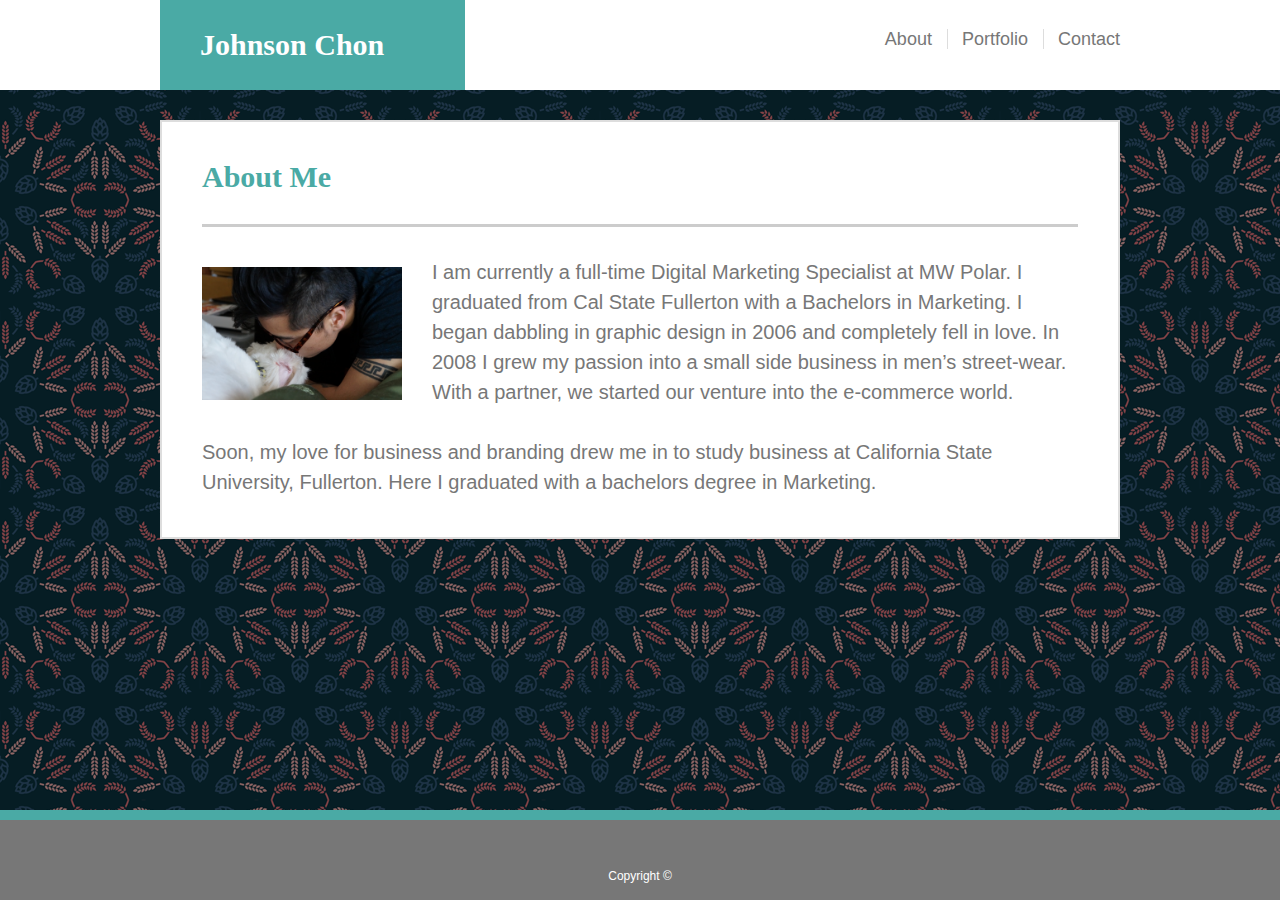
<file: index.html>
<!DOCTYPE html>
<html lang="en">
<head>
    <meta charset="UTF-8">
    <meta name="viewport" content="width=device-width, initial-scale=1.0">
    <meta http-equiv="X-UA-Compatible" content="ie=edge">
    <link rel="stylesheet" type="text/css" href="./assets/css/style.css"/>
    <link rel="stylesheet" type="text/css" href="./assets/css/reset.css"/>
    <meta name="viewport" content="width=device-width, initial-scale=1.0">
    <title>Johnson Chon</title>
</head>

<body>

    <header>
        <div class="container">
            <a href="index.html">
            <div class="logo">
            <h1>Johnson Chon</h1>
            </div>
            </a>
            
            <nav>
                <ul>
                    <li><a href="index.html">About</a></li>
                    <li><a href="portfolio.html">Portfolio</a></li>
                    <li class="non-b"><a href="contact.html">Contact</a></li>
                </ul>
            </nav>
        </div>
    </header>

    <section id="about">
        <div class="aboutbox">
            <h1>About Me</h1>
            <img src="./assets/images/main-pic.jpg" alt="johnson chon"/>

            <div class="top-p">
            <p>
            I am currently a full-time Digital Marketing Specialist at MW Polar. I graduated from Cal State Fullerton with a Bachelors in Marketing. I began dabbling in graphic design in 2006 and completely fell in love. In 2008 I grew my passion into a small side business in men’s street-wear. With a partner, we started our venture into the e-commerce world. 
            </p>
            </div>
            
            <div class="bottom-p">
            <p>
            Soon, my love for business and branding drew me in to study business at California State University, Fullerton. Here I graduated with a bachelors degree in Marketing.
            </p>
            </div>
        </div>

    </section>

    <footer>
        <div class="wrapper">
        <p>Copyright &copy;</p>
        </div>
    </footer>
    
    
</body>
</html>
</file>
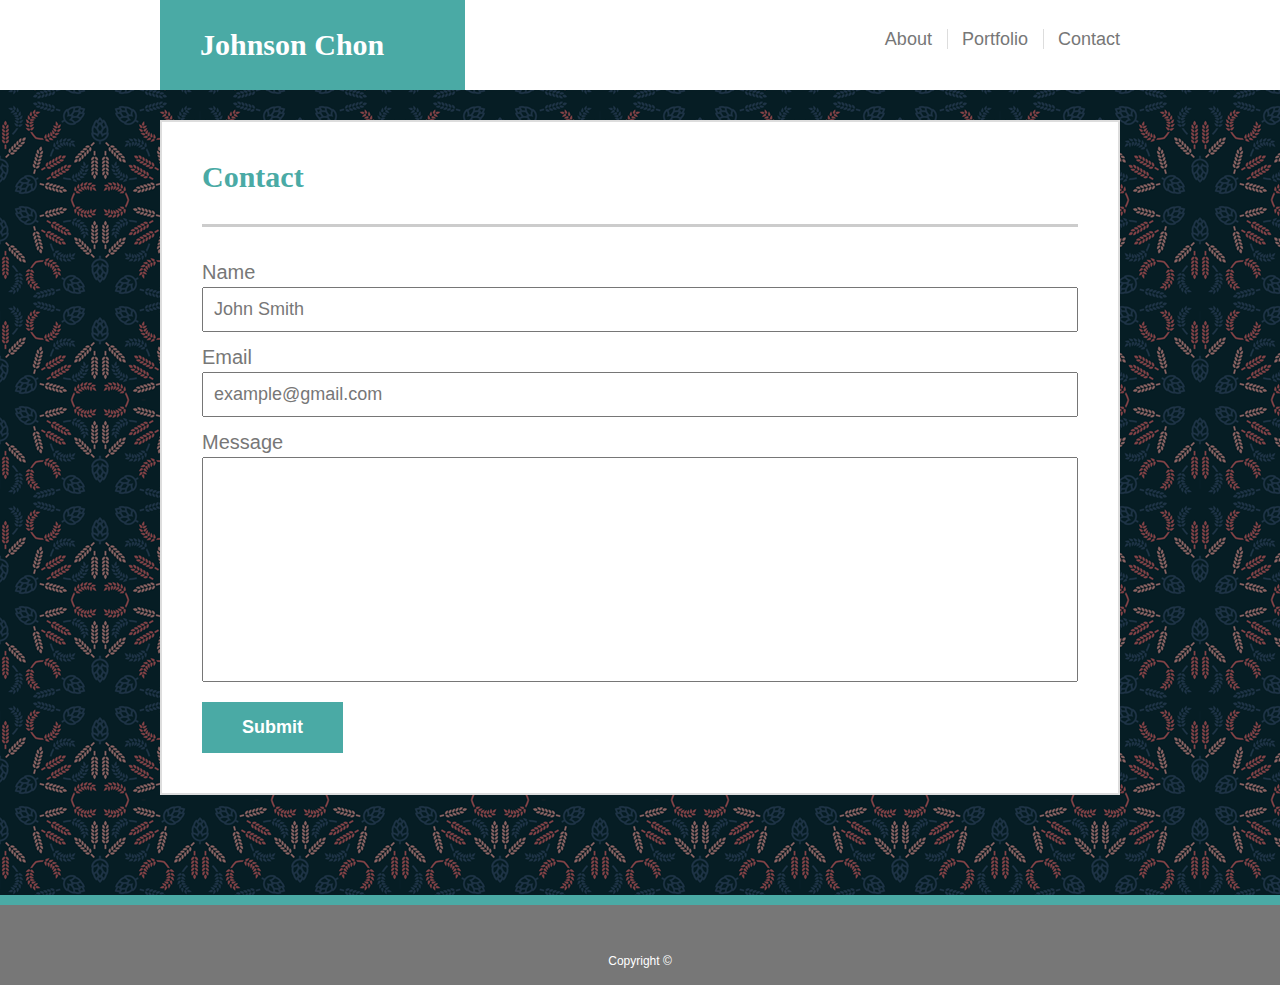
<file: contact.html>
<!DOCTYPE html>
<html lang="en">

<head>
    <meta charset="UTF-8">
    <meta name="viewport" content="width=device-width, initial-scale=1.0">
    <meta http-equiv="X-UA-Compatible" content="ie=edge">
    <link rel="stylesheet" type="text/css" href="./assets/css/style.css" />
    <link rel="stylesheet" type="text/css" href="./assets/css/reset.css" />
    <title>Johnson Chon - Portfolio</title>
</head>

<body>

    <header>
        <div class="container">

            <a href="index.html">
                <div class="logo">
                    <h1>Johnson Chon</h1>
                </div>
            </a>

            <nav>
                <ul>
                    <li><a href="index.html">About</a></li>
                    <li><a href="portfolio.html">Portfolio</a></li>
                    <li class="non-b"><a href="contact.html">Contact</a></li>
                </ul>
            </nav>
        </div>
    </header>

    <section id="about">
        <div class="email">

            <div class="name">
                <h1>Contact</h1>
                <p>Name</p>
                <input type="email" value="John Smith">
            </div>

            <div class="email-message">
                <p>Email</p>
                <input type="email" value="example@gmail.com">

                <p>Message</p>
                <div class="message">
                    <input type="email">
                </div>
            </div>

            <button type="button">Submit</button>

        </div>





    </section>


    <footer class="footer2">
        <div class="wrapper">
            <p>Copyright &copy;</p>
        </div>
    </footer>


</body>

</html>
</file>
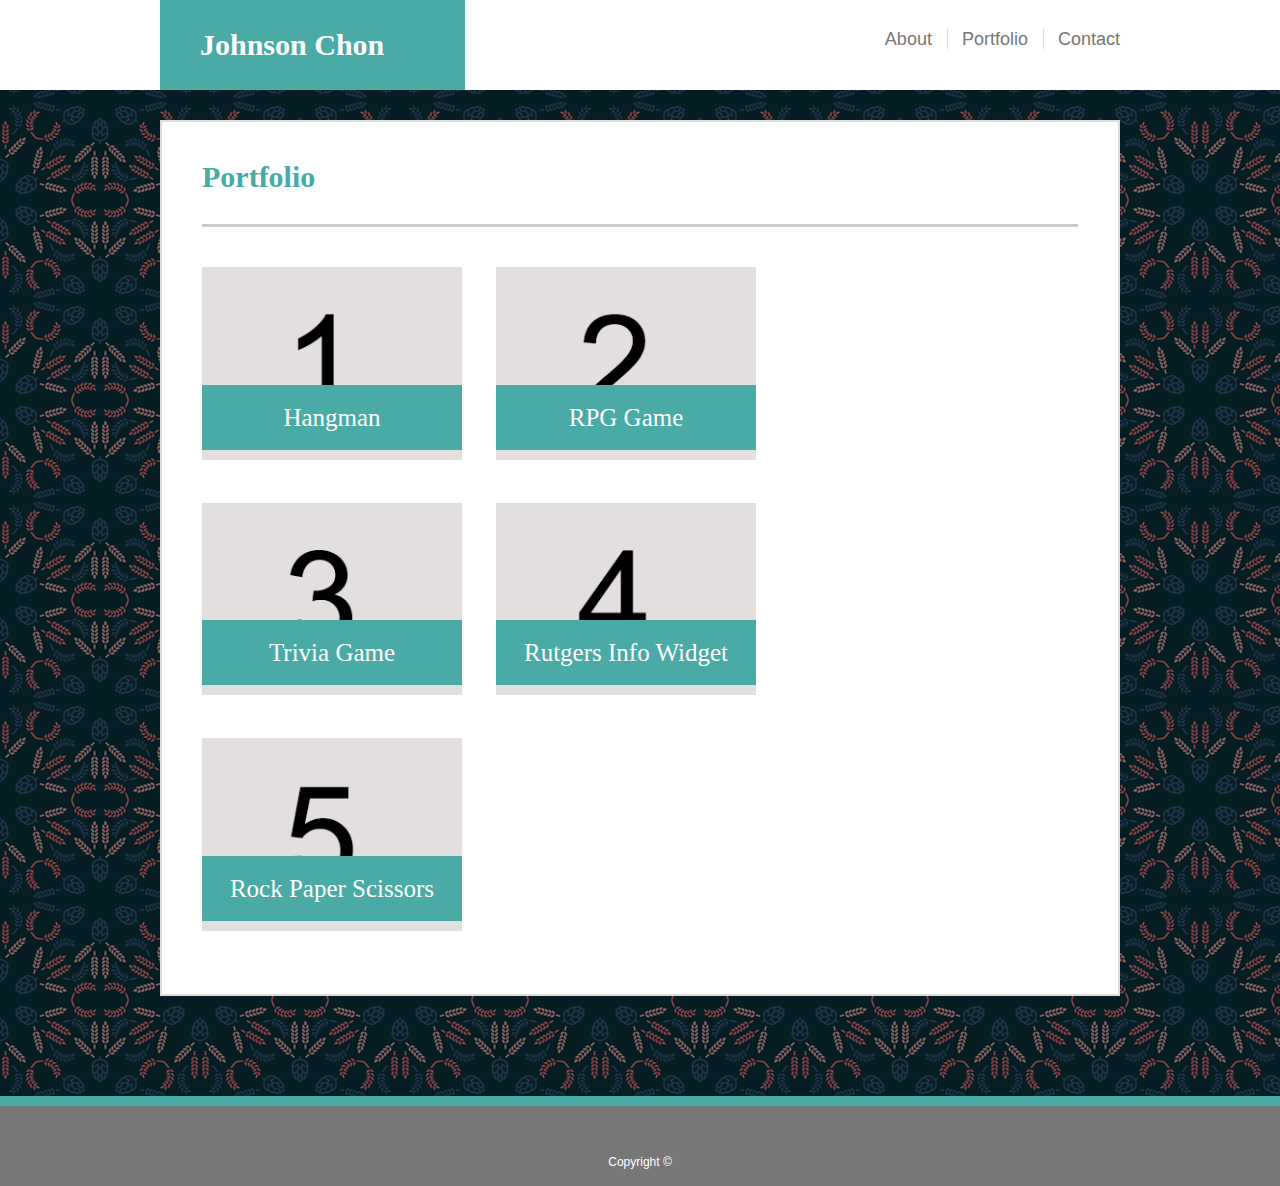
<file: portfolio.html>
<!DOCTYPE html>
<html lang="en">

<head>
    <meta charset="UTF-8">
    <meta name="viewport" content="width=device-width, initial-scale=1.0">
    <meta http-equiv="X-UA-Compatible" content="ie=edge">
    <link rel="stylesheet" type="text/css" href="./assets/css/style.css" />
    <link rel="stylesheet" type="text/css" href="./assets/css/reset.css" />
    <title>Johnson Chon - Portfolio</title>
</head>

<body>

    <header>
        <div class="container">

            <a href="index.html">
                <div class="logo">
                    <h1>Johnson Chon</h1>
                </div>
            </a>

            <nav>
                <ul>
                    <li><a href="index.html">About</a></li>
                    <li><a href="portfolio.html">Portfolio</a></li>
                    <li class="non-b"><a href="contact.html">Contact</a></li>
                </ul>
            </nav>
        </div>
    </header>

    <section id="about" style="margin-bottom: 30px;">
        <div class="aboutbox">
            <h1>Portfolio</h1>

            <div id="images">
                <div class="work">
                    <div>
                        
                        <div class="portfolio">
                            <img src="./assets/images/1.jpg" alt="1" />
                            <div class="text-wrapper">
                                <h3>Hangman</h3>
                            </div>
                        </div>
                        


                        <div class="portfolio">
                            <img src="./assets/images/2.jpg" alt="2" />
                            <div class="text-wrapper">
                                <h3>RPG Game</h3>
                            </div>
                        </div>
                    </div>

                    <div>
                        <div class="portfolio">
                            <img src="./assets/images/3.jpg" alt="3" />
                            <div class="text-wrapper">
                                <h3>Trivia Game</h3>
                            </div>
                        </div>


                        <div class="portfolio">
                            <img src="./assets/images/4.jpg" alt="4" />
                            <div class="text-wrapper">
                                <h3>Rutgers Info Widget</h3>
                            </div>
                        </div>
                    </div>


                    <div class="portfolio">
                        <img src="./assets/images/5.jpg" alt="5" />
                        <div class="text-wrapper">
                            <h3>Rock Paper Scissors</h3>
                        </div>
                    </div>

                </div>
            </div>


        </div>

    </section>

    <footer class="footer2">
        <div class="wrapper">
            <p>Copyright &copy;</p>
        </div>
    </footer>
</body>

</html>
</file>
<file: assets/css/style.css>
body {
    background-image: url(../images/wheat.png);
}

/** Header **/

header {
    width: 100%;
    background-color: white;
    height: 90px;
    border-bottom: 2px solid #cccccc;
    margin: auto;
}

.container {
    max-width: 960px;
    margin: auto;
    
}

.logo {
    background-color: #4aaaa5;
    width: 305px;
    float: left;
    height: 90px;
}

.logo:hover {
    background-color: #D2EDEC;
}

.container h1:hover {
    color: #4aaaa5;
}

.container h1 {
    font-size: 30px;
    font-family: 'Georgia', 'Times New Roman', Times, serif;
    text-decoration: bold;
    color: white;
    padding: 30px;
    margin: 0 auto;
    padding-left: 40px;
    font-weight: bold;
    
}


nav {
    float: right;
}



nav li {
    display: inline-block;
    padding-top: 30px;
    font-family: Arial;



}

nav li a {
    text-decoration: none;
    color: #777777;
    font-size: 18px;
    padding-left: 10px;
    padding-right: 15px;
    border-right: 1px solid #dddddd;
}

.non-b a {
    border-right: none;
    padding-right: 0;
}

nav li a:hover {
    color: #4aaaa5;
}



/* middle section */

#about {
    width: 960px;
    clear: both;
    margin:auto;
    margin-top: 30px;
    background-color: white;
    border: 2px solid #dddddd;
    box-sizing: border-box;
    padding-left: 40px;
    padding-right: 40px;
    padding-bottom: 40px;
   
}

#about h1 {
    border-bottom: 3px solid #cccccc;
    font-size: 30px;
    font-family: 'Georgia', 'Times New Roman', Times, serif;
    text-decoration: bold;
    padding-top: 40px;
    padding-bottom: 32px;
    font-weight: bolder;
    color: #4aaaa5;
}

.aboutbox img {
    width: 200px;
    padding-top: 40px;
    float: left;

}

.top-p {
    padding-left: 230px;
    padding-top: 0;
}

.top-p p {
    font-family: 'Helvetica Neue', Helvetica, sans-serif;
    font-size: 20px;
    line-height: 30px;
    color: #777777;
    padding-top: 30px;
}

.bottom-p {
    clear: both;
}

.bottom-p p {
    font-family: 'Helvetica Neue', Helvetica, sans-serif;
    font-size: 20px;
    line-height: 30px;
    color: #777777;
    padding-top: 30px;
}

/** Page2 - middle section **/

.work img {
    width: 260px;
 
}

.work {
    margin-bottom: 20px;
    display: inline-block;
   
}

.portfolio {
    display: inline-block;
    position: relative;
    margin-right: 30px;
}


.text-wrapper {
    background-color: #4aaaa5;
    position: absolute;
    width: 100%;
    bottom: 10px;
    padding-top: 20px;
    padding-bottom: 20px;

}

.portfolio:hover {
    opacity: 0.5;
}

.text-wrapper h3 {
    text-align: center;
    font-size: 25px;
    color: white;
}

/** Page3 middle section - Contact **/


.email p {
    font-family: 'Helvetica Neue', Helvetica, sans-serif;
    font-size: 20px;
    line-height: 30px;
    color: #777777;
    
}

.name p {
    padding-top: 30px;
}

.email-message p {
    padding-top: 10px;
}

.email input {
    padding: 10px;
    padding-left: 10px;
    color: #777777;
    width: 100%;
    box-sizing: border-box;
    font-size: 18px;
    font-weight: lighter;

}

.message input{
    padding: 100px;
}

.email button {
    margin-top: 20px;
    background-color: #4aaaa5;
    border: none;
    color: white;
    padding-top: 15px; 
    padding-left: 40px;
    padding-right: 40px;
    padding-bottom: 15px;
    text-align: center;
    text-decoration: none;
    display: inline-block;
    font-size: 18px;
    font-weight: bold;
}




/* footer section */

footer {
    position: fixed;
    bottom:0;
    width: 100%;
}

/* footer for portfolio page */

.footer2 {
    position: relative;
    bottom:0;
    width: 100%;
    clear: both;

}

.wrapper {
    background-color: #777777;
    border-top: 10px solid #4aaaa5;
    height: 80px;
    margin-top: 100px;
}

footer p {
    color: #ffffff;
    text-align: center;
    font-family: Arial, Helvetica, sans-serif;
    font-size: 12px;
    padding-top: 50px;
}

/* Media Queries */

@media only screen and (max-width: 980px) {
    .container {
        max-width: 700px;
    }

    #about {
        width: 700px;
    }
}

/* Tablets */
@media only screen and (max-width: 768px) {

    .container {
        max-width: 600px;
    }

    #about {
        width: 600px;
    }


    .aboutbox img {
        width: 515px;
        padding-top: 40px;
        float: none;
    
    }

    .top-p {
        padding-left: 0;
        padding-top: 0;
    }

    footer {
        position: relative;
        bottom: 0;
        width: 100%;
 
    
    }

}
/* Smart Phones */

@media only screen and (max-width: 640px) {
    body {
        overflow-x: hidden;
    }

    header {
        width: 100%;
        background-color: white;
        height: 40px;
        border-bottom: 2px solid #cccccc;
        margin: auto;
    }
    
    .container {
        max-width: 375px;
        margin: auto;
        
    }

    .container h1 {
        font-size: 15px;
        padding: 15px;
        padding-left: 15px;
        
    }
    
    .logo {
        background-color: #4aaaa5;
        width: 150px;
        float: left;
        height: 40px;
    }


    nav li {
        padding-top: 15px;
        padding-right: 10px;
    }
    
    nav li a {
        font-size: 11px;
        padding-left: 10px;
    }

    #about {
        width: 375px;
        margin:auto;
        margin-top: 30px;
        background-color: white;
        border: 2px solid #dddddd;
        box-sizing: border-box;
        padding-left: 10px;
        padding-right: 10px;
        padding-bottom: 40px;
       
    }
    
    #about h1 {
        border-bottom: 3px solid #cccccc;
        font-size: 30px;
        font-family: 'Georgia', 'Times New Roman', Times, serif;
        text-decoration: bold;
        padding-top: 40px;
        padding-bottom: 32px;
        font-weight: bolder;
        color: #4aaaa5;
    }
    
    .aboutbox img {
        width: 350px;
        padding-top: 40px;
        float: none;
    
    }

    .top-p {
        padding-left: 0;
        padding-top: 0;
    }
    
    .top-p p {
        font-family: 'Helvetica Neue', Helvetica, sans-serif;
        font-size: 20px;
        line-height: 30px;
        color: #777777;
        padding-top: 30px;
    }
    
    .bottom-p {
        clear: none;
    }
    
    .bottom-p p {
        font-family: 'Helvetica Neue', Helvetica, sans-serif;
        font-size: 20px;
        line-height: 30px;
        color: #777777;
        padding-top: 30px;
    }

    footer {
        position: relative;
        bottom: 0;
        width: 100%;
 
    
    }
    
}
</file>
